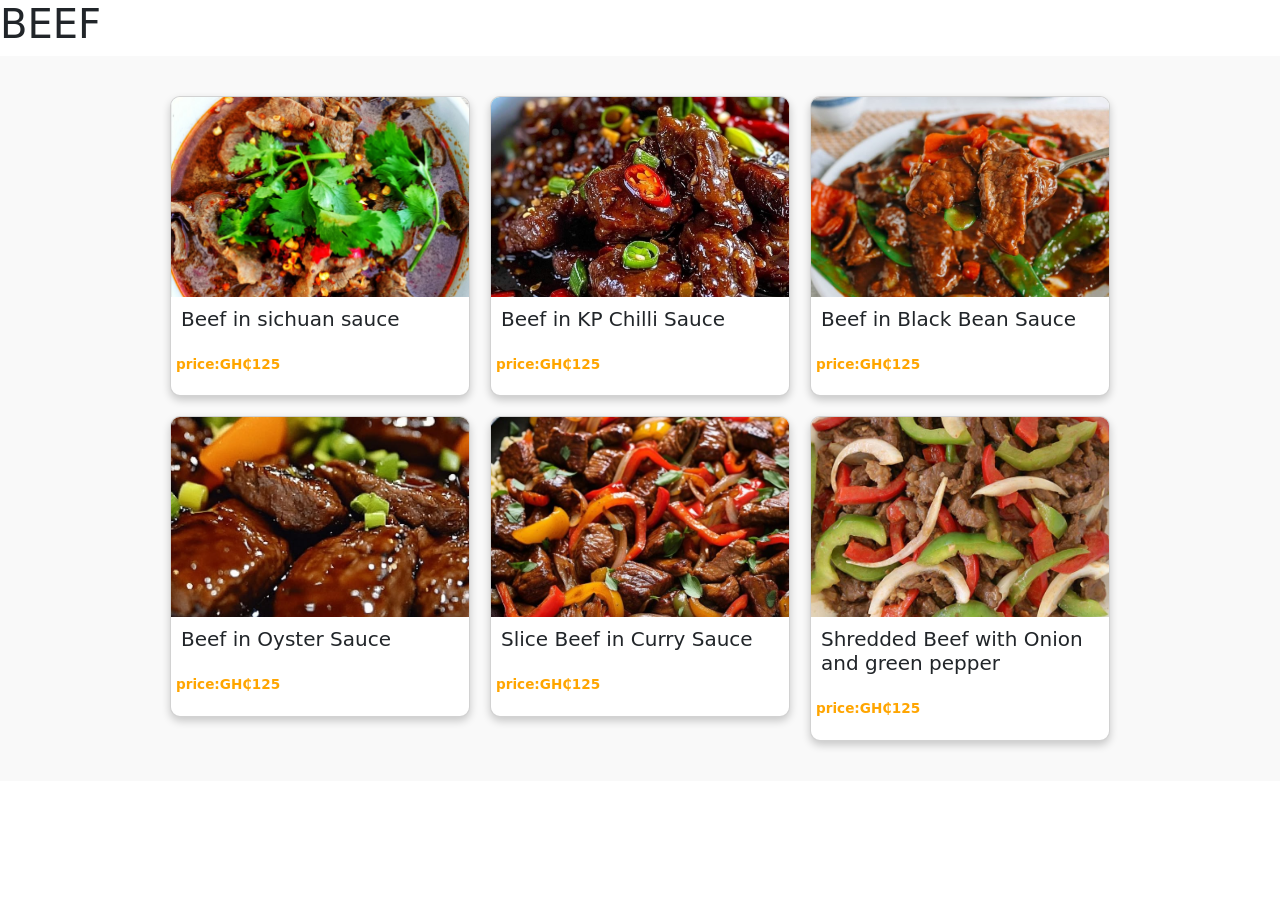
<file: BEEF.html>
<!DOCTYPE html>
<html lang="en">
<head>
    <meta charset="UTF-8">
    <meta name="viewport" content="width=device-width, initial-scale=1.0">
    <title>KUNGFU PALACE CHINESE RESTAURANT</title>
    <link rel="stylesheet" href="https://cdn.jsdelivr.net/npm/bootstrap@5.3.0/dist/css/bootstrap.min.css">
    <link rel="stylesheet" href="style.css">
</head>
<body>
<a href="BEEF.html" class="back-btn"></a>
<h1 class="section-title">BEEF</h1>
<div class="menu-grid">
    <div class="card">
        <img src="beef in sichuan sauce.jpg">
        <h3>Beef in sichuan sauce</h3>
        <p>price:GH₵125</p>
    </div>
    <div class="card">
        <img src="Beef in KP Chilli Sauce.jpg">
        <h3>Beef in KP Chilli Sauce</h3>
        <p>price:GH₵125</p>
    </div>
    <div class="card">
        <img src="Beef in Black Bean Sauce.jpg">
        <h3>Beef in Black Bean Sauce</h3>
        <p>price:GH₵125</p>
    </div>
    <div class="card">
        <img src="Beef in Oyster Sauce.jpg">
        <h3>Beef in Oyster Sauce</h3>
        <p>price:GH₵125</p>
    </div>
    <div class="card">
        <img src="Slice Beef in Curry Sauce.jpg">
        <h3>Slice Beef in Curry Sauce</h3>
        <p>price:GH₵125</p>
    </div>
    <div class="card">
        <img src="Shredded Beef with Onion and green pepper.jpg">
        <h3>Shredded Beef with Onion and green pepper</h3>
        <p>price:GH₵125</p>
    </div>
</file>
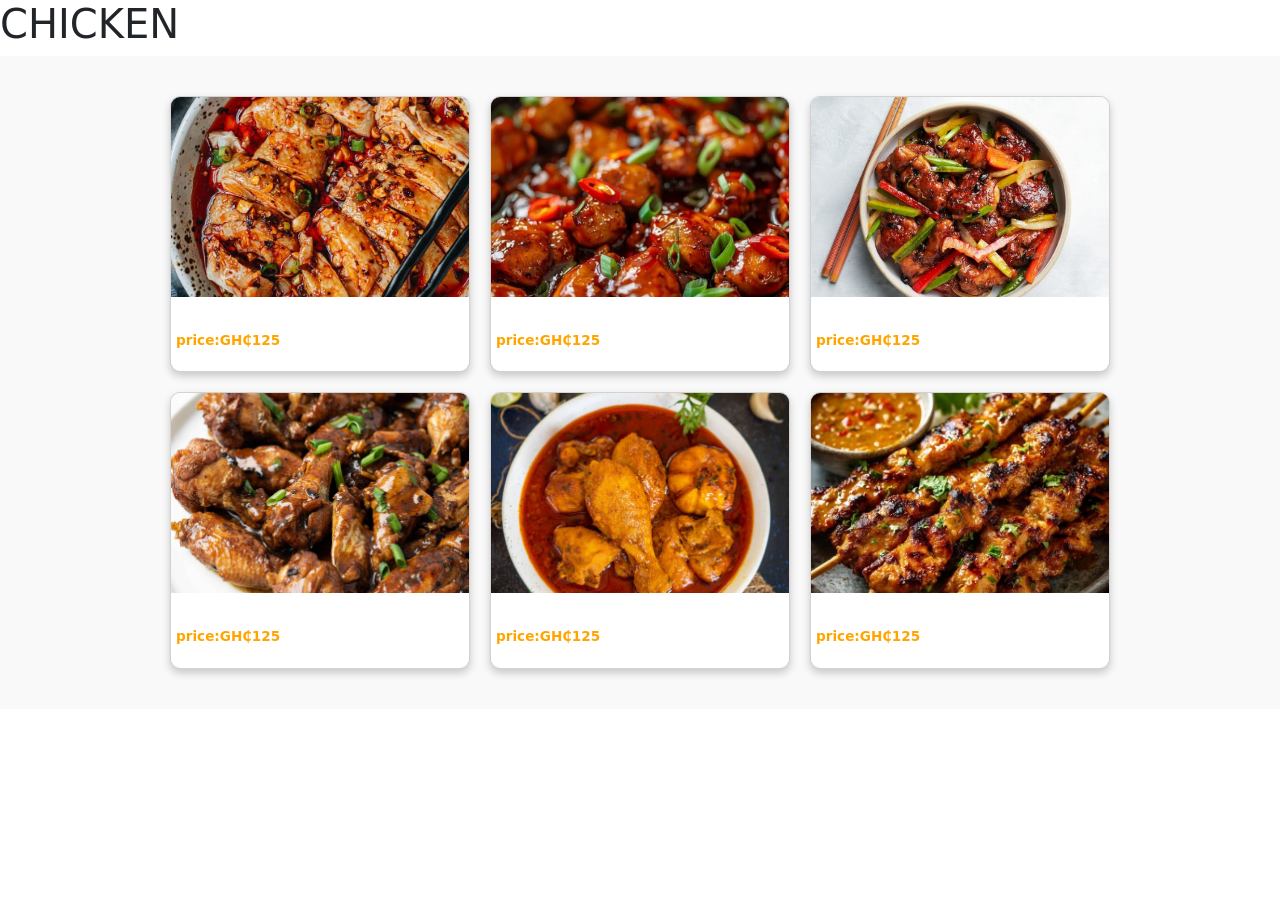
<file: CHICKEN.html>
<!DOCTYPE html>
<html lang="en">
<head>
    <meta charset="UTF-8">
    <meta name="viewport" content="width=device-width, initial-scale=1.0">
    <title>KUNGFU PALACE CHINESE RESTAURANT</title>
    <link rel="stylesheet" href="https://cdn.jsdelivr.net/npm/bootstrap@5.3.0/dist/css/bootstrap.min.css">
    <link rel="stylesheet" href="style.css">
</head>
<body>
<a href="CHICKEN.html" class="back-btn"></a>
<h1 class="section-title">CHICKEN</h1>
<div class="menu-grid">
    <div class="card">
        <img src="chicken in sichuan sauce.jpg">
        <h3></h3>
        <p>price:GH₵125</p>
    </div>
    <div class="card">
        <img src="Chicken in KP Chili Sauce.jpg">
        <h3></h3>
        <p>price:GH₵125</p>
    </div>
    <div class="card">
        <img src="Chicken in Black Bean Sauce.jpg">
        <h3></h3>
        <p>price:GH₵125</p>
    </div>
    <div class="card">
        <img src="Chicken in Oyster Sauce.jpg">
        <h3></h3>
        <p>price:GH₵125</p>
    </div>
    <div class="card">
        <img src="Chicken Curry.jpg">
        <h3></h3>
        <p>price:GH₵125</p>
    </div>
    <div class="card">
        <img src="Chicken Satay Sauce.jpg">
        <h3></h3>
        <p>price:GH₵125</p>
    </div>
</file>
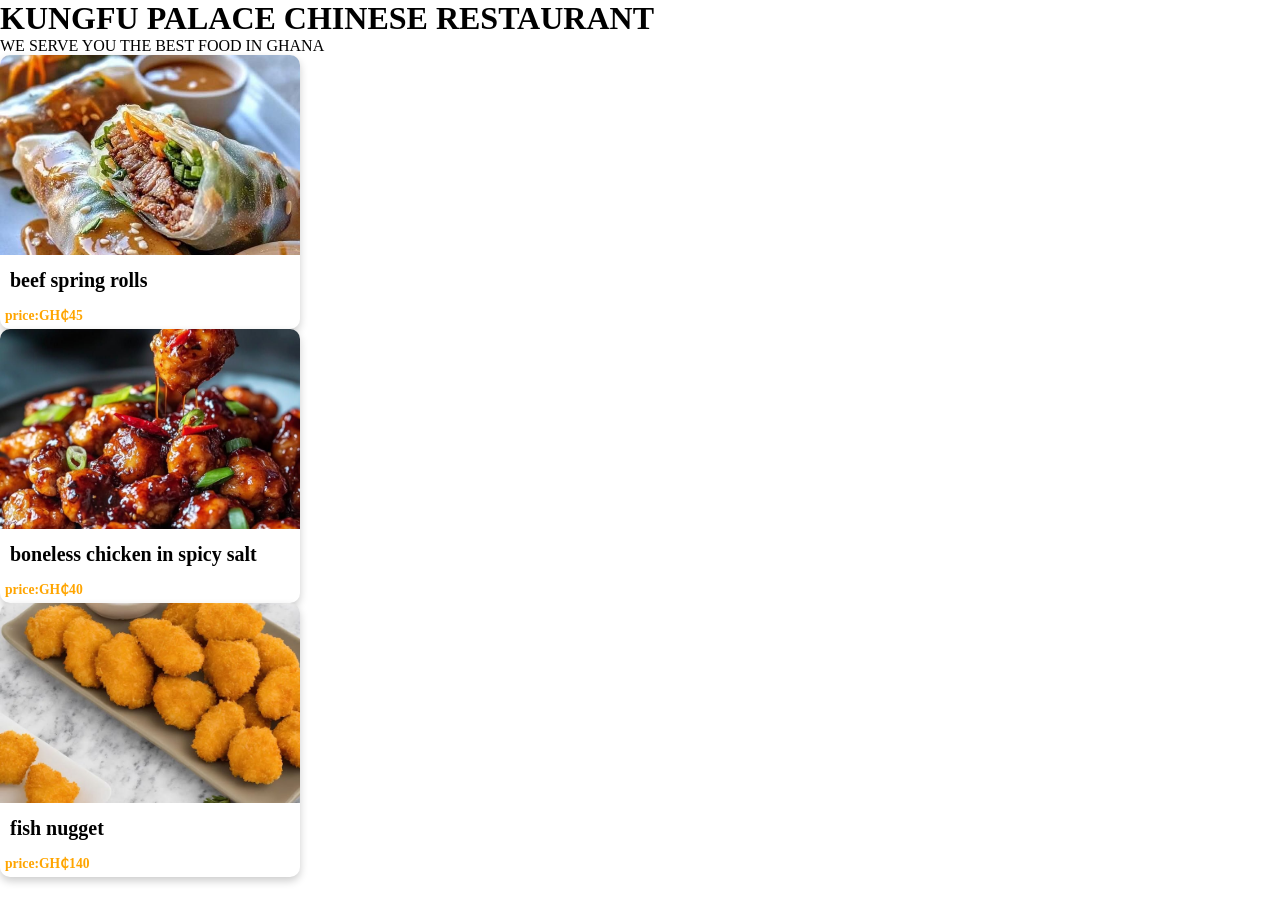
<file: menu.html>
<!DOCTYPE html>
<html lang="en">
<head>
    <meta charset="UTF-8">
    <meta name="viewport" content="width=device-width, initial-scale=1.0">
    <title>My First Web Page</title>
    <!-- Link to external CSS file -->
    <link rel="stylesheet" href="style.css">
</head>
<body>
    <h1>KUNGFU PALACE CHINESE RESTAURANT</h1>
    <p>WE SERVE YOU THE BEST FOOD IN GHANA</p>
    <div class="card">
    <img src="beef spring rolls.jpg">
    <h3>beef spring rolls</h3>
    <p>price:GH₵45</p>    
    </div>
    <div class="card">
    <img src="boneless chicken in spicy salt.jpg">
    <h3>boneless chicken in spicy salt</h3>
    <p>price:GH₵40</p>
    </div>
    <div class="card">
    <img src="fish nugget.jpg">
    <h3>fish nugget</h3>
    <p>price:GH₵140</p>
    </div>  
</body>
</html>
</file>
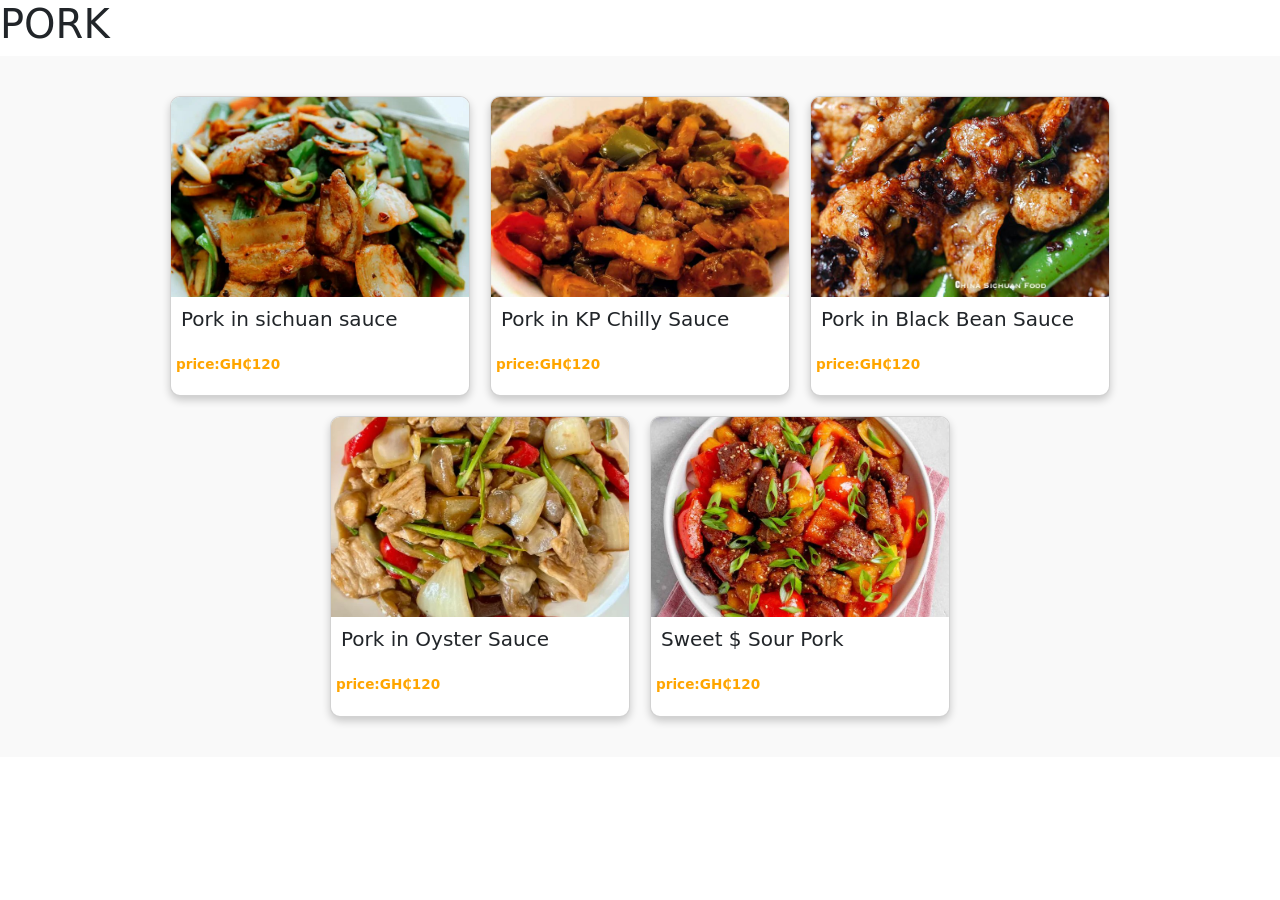
<file: PORK.html>
<!DOCTYPE html>
<html lang="en">
<head>
    <meta charset="UTF-8">
    <meta name="viewport" content="width=device-width, initial-scale=1.0">
    <title>KUNGFU PALACE CHINESE RESTAURANT</title>
    <link rel="stylesheet" href="https://cdn.jsdelivr.net/npm/bootstrap@5.3.0/dist/css/bootstrap.min.css">
    <link rel="stylesheet" href="style.css">
</head>
<body>
<a href="PORK.html" class="back-btn"></a>
<h1 class="section-title">PORK</h1>
<div class="menu-grid">
    <div class="card">
        <img src="pork in sichuan sauce.jpg">
        <h3>Pork in sichuan sauce</h3>
        <p>price:GH₵120</p>
    </div>
    <div class="card">
        <img src="Pork in KP Chilly Sauce.jpg">
        <h3>Pork in KP Chilly Sauce</h3>
        <p>price:GH₵120</p>
    </div>
    <div class="card">
        <img src="Pork in Black Bean Sauce.jpg">
        <h3>Pork in Black Bean Sauce</h3>
        <p>price:GH₵120</p>
    </div>
    <div class="card">
        <img src="Pork in Oyster Sauce.jpg">
        <h3>Pork in Oyster Sauce</h3>
        <p>price:GH₵120</p>
    </div>
    <div class="card">
        <img src="Sweet $ Sour Pork.jpg">
        <h3>Sweet $ Sour Pork</h3>
        <p>price:GH₵120</p>
    </div>
</file>
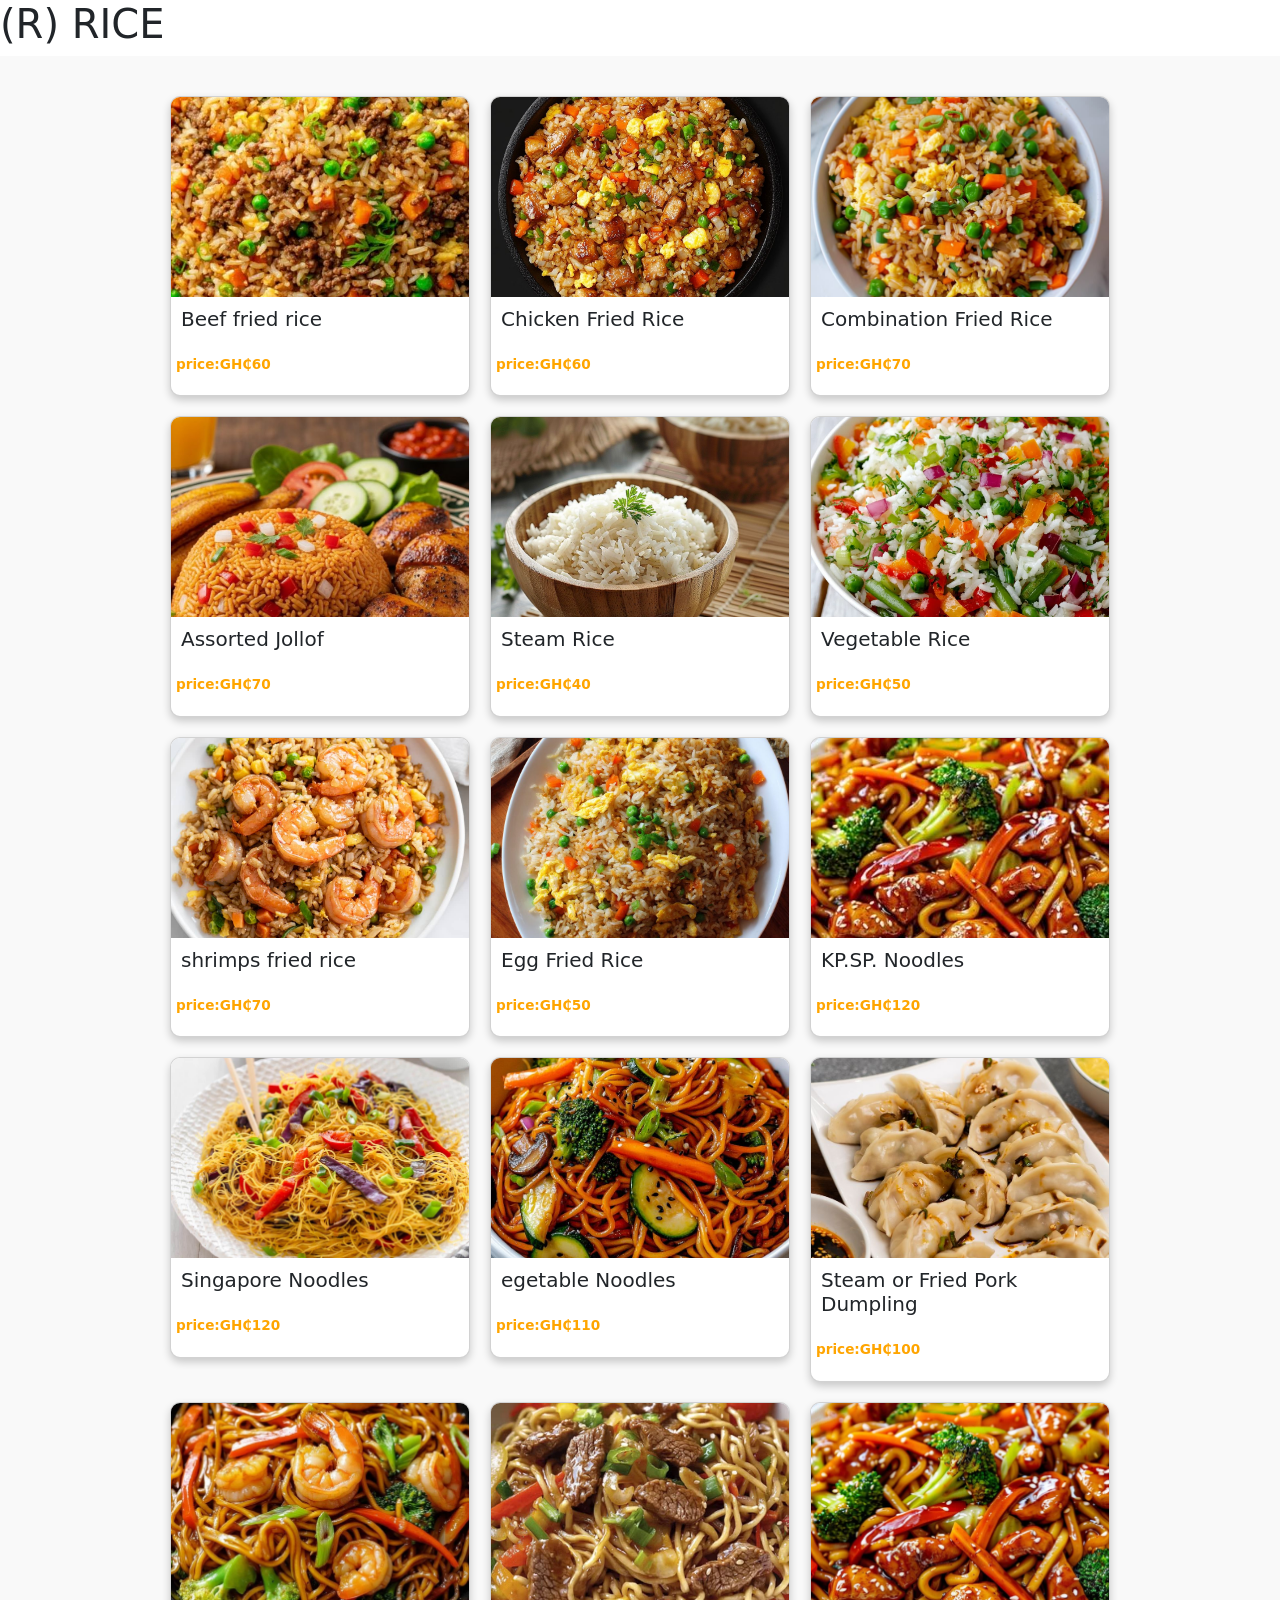
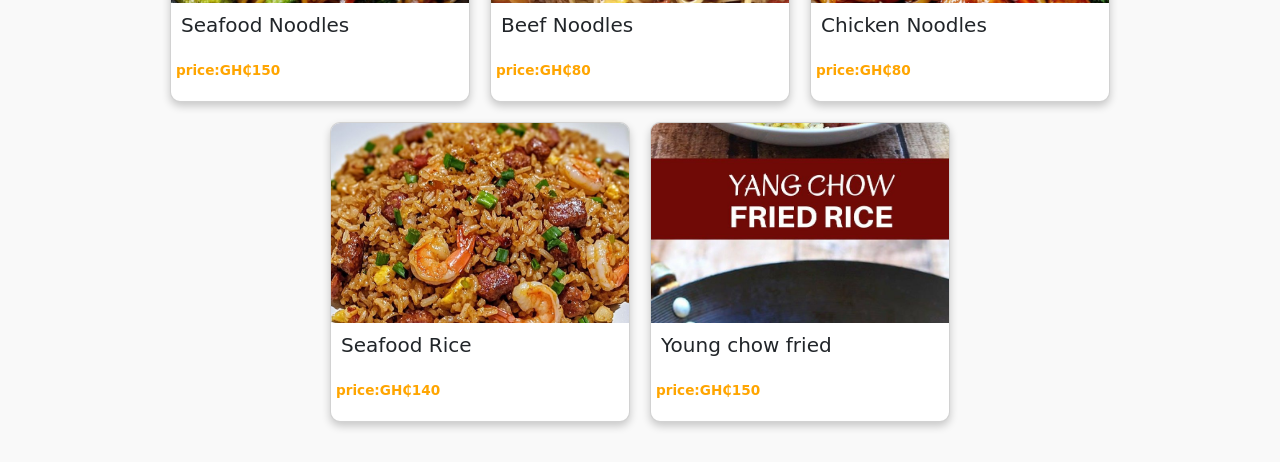
<file: RICE.html>
<!DOCTYPE html>
<html lang="en">
<head>
    <meta charset="UTF-8">
    <meta name="viewport" content="width=device-width, initial-scale=1.0">
    <title>KUNGFU PALACE CHINESE RESTAURANT</title>
    <link rel="stylesheet" href="https://cdn.jsdelivr.net/npm/bootstrap@5.3.0/dist/css/bootstrap.min.css">
    <link rel="stylesheet" href="style.css">
</head>
<body>
<a href="index.html" class="back-btn"></a>
<h1 class="section-title">(R) RICE</h1>
<div class="menu-grid">
    <div class="card">
        <img src="beef fried rice.jpg">
        <h3>Beef fried rice</h3>
        <p>price:GH₵60</p>
    </div>
    <div class="card">
        <img src="Chicken Fried Rice.jpg">
        <h3>Chicken Fried Rice</h3>
        <p>price:GH₵60</p>
    </div>
    <div class="card">
        <img src="Combination Fried Rice.jpg">
        <h3>Combination Fried Rice</h3>
        <p>price:GH₵70</p>
    </div>
    <div class="card">
        <img src="Assorted Jollof.jpg">
        <h3>Assorted Jollof</h3>
        <p>price:GH₵70</p>
    </div>
    <div class="card">
        <img src="Steam Rice.jpg">
        <h3>Steam Rice</h3>
        <p>price:GH₵40</p>
    </div>
    <div class="card">
        <img src="Vegetable Rice.jpg">
        <h3>Vegetable Rice</h3>
        <p>price:GH₵50</p>
    </div>
    <div class="card">
        <img src="shrimps fried rice.jpg">
        <h3>shrimps fried rice</h3>
        <p>price:GH₵70</p>
    </div>
    <div class="card">
        <img src="Egg Fried Rice.jpg">
        <h3>Egg Fried Rice</h3>
        <p>price:GH₵50</p>
    </div>
    <div class="card">
        <img src="KP.SP. Noodles.jpg">
        <h3>KP.SP. Noodles</h3>
        <p>price:GH₵120</p>
    </div>
    <div class="card">
        <img src="Singapore Noodles.jpg">
        <h3>Singapore Noodles</h3>
        <p>price:GH₵120</p>
    </div>
    <div class="card">
        <img src="Vegetable Noodles.jpg">
        <h3>egetable Noodles</h3>
        <p>price:GH₵110</p>
    </div>
    <div class="card">
        <img src="Steam or Fried Pork Dumpling.jpg">
        <h3>Steam or Fried Pork Dumpling</h3>
        <p>price:GH₵100</p>
    </div>
    <div class="card">
        <img src="Seafood Noodles.jpg">
        <h3>Seafood Noodles</h3>
        <p>price:GH₵150</p>
    </div>
    <div class="card">
        <img src="Beef Noodles.jpg">
        <h3>Beef Noodles</h3>
        <p>price:GH₵80</p>
    </div>
    <div class="card">
        <img src="Chicken Noodles.jpg">
        <h3>Chicken Noodles</h3>
        <p>price:GH₵80</p>
    </div>
    <div class="card">
        <img src="Seafood Rice.jpg">
        <h3>Seafood Rice</h3>
        <p>price:GH₵140</p>
    </div>
    <div class="card">
        <img src="Young chow fried.jpg">
        <h3>Young chow fried</h3>
        <p>price:GH₵150</p>
    </div>
</file>
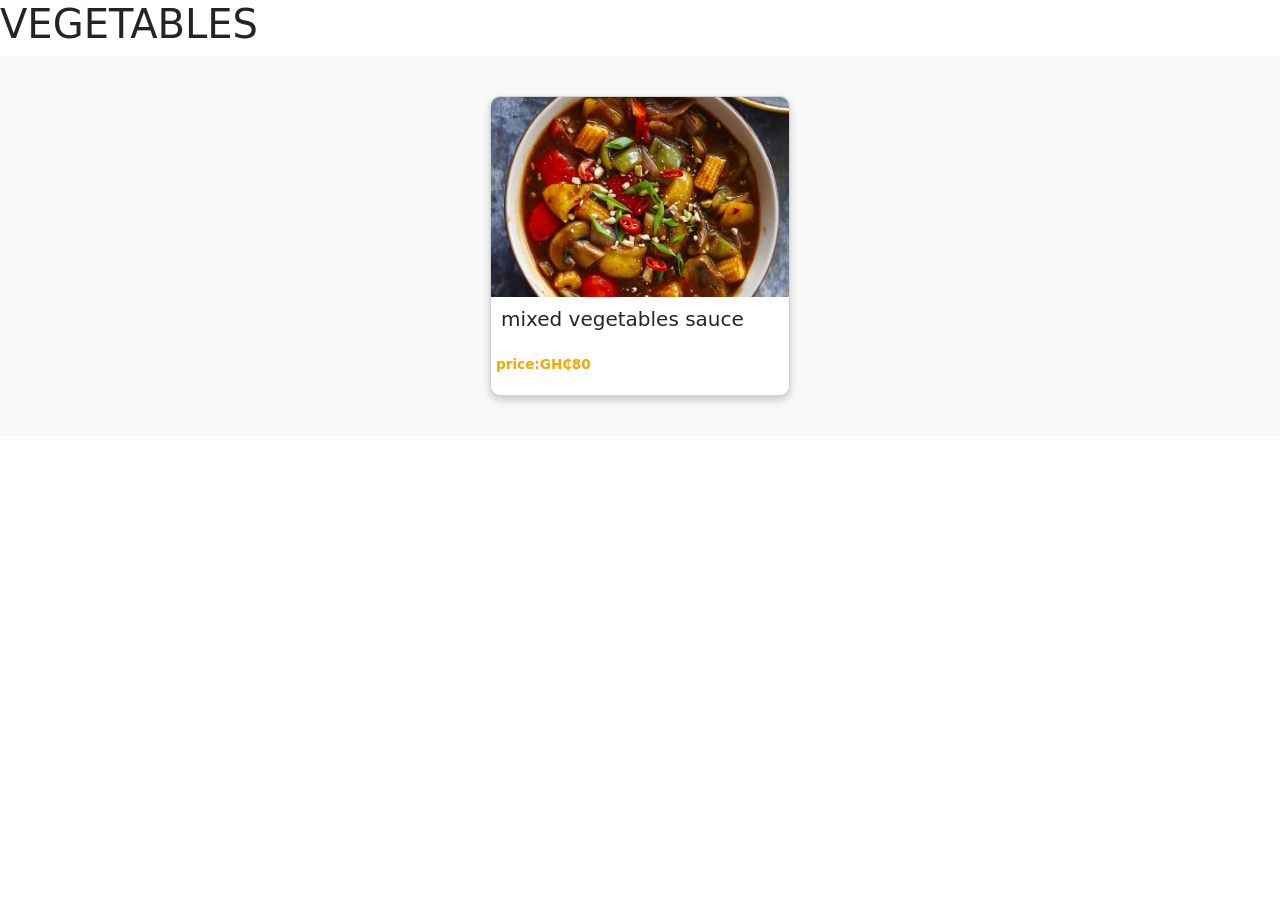
<file: VEGETABLES.html>
<!DOCTYPE html>
<html lang="en">
<head>
    <meta charset="UTF-8">
    <meta name="viewport" content="width=device-width, initial-scale=1.0">
    <title>KUNGFU PALACE CHINESE RESTAURANT</title>
    <link rel="stylesheet" href="https://cdn.jsdelivr.net/npm/bootstrap@5.3.0/dist/css/bootstrap.min.css">
    <link rel="stylesheet" href="style.css">
</head>
<body>
<a href="VEGETABLES.html" class="back-btn"></a>
<h1 class="section-title">VEGETABLES</h1>
<div class="menu-grid">
    <div class="card">
        <img src="mixed vegetables sauce.jpg">
        <h3>mixed vegetables sauce</h3>
        <p>price:GH₵80</p>
    </div>
</file>
<file: style.css>
body {
    margin: 0;
    padding: 0;
}

.hero {
    background-image: url('bag.png');
    background-size: cover;
    background-position: center;
    height: 90vh;
    display: flex;
    align-items: center;
    padding: 50px;
    position: relative;
    width: 100%;
}

.hero::before {
    content: '';
    position: absolute;
    top: 0;
    left: 0;
    width: 100%;
    height: 100%;
    background-color: rgba(0, 0, 0, 0.8);
}

.hero-text h1 {
    position: relative;
    z-index: 2;
    color: white;
    font-size: 60px;
    font-weight: bold;
    text-shadow: 2px 2px 10px rgba(0, 0, 0, 0.9);
    z-index: 1;
}

.hero-text p {
    position: relative;
    z-index: 2;
    color: white;
    font-size: 40px;
    text-shadow: 2px 2px 8px rgba(0, 0, 0, 0.9);
}
.hero-image img {
    width: 500px;
    height: 500px;
    object-fit: cover;
    border-radius: 50%;
    animation: rotate 10s linear infinite;
    overflow: hidden;
}
.hero-image {
    position: relative;
    z-index: 2;
    width: 500px;
    height: 500px;
    border-radius: 50%;
    overflow: hidden;
    animation: rotate 20s linear infinite;
}

@keyframes rotate {
    from {
        transform: rotate(0deg);
    }
    to {
        transform: rotate(360deg);
    }
}

.hero {
    position: relative;
    display: flex;
    justify-content: space-between;
    align-items: center;
.section-title {
    position: absolute;
    bottom: 20px;
    right: 30px;
    font-size: 3rem;
    font-weight: 900;
    color: #fff;
    text-transform: uppercase;
    letter-spacing: 4px;
    text-shadow: 2px 2px 8px rgba(0, 0, 0, 0.7);
    z-index: 10;
}
}
.menu-section {
    padding: 50px;
    text-align: center;
    background-color: #fff;
}

.menu-section h2 {
    font-size: 80px;
    margin-bottom: 30px;
}

.menu-grid {
    display: flex;
    flex-direction: row;
    justify-content: center;
    align-items: flex-start;
    gap: 20px;
    flex-wrap: wrap;
}

.card {
    width: 300px;
    border-radius: 10px;
    overflow: hidden;
    box-shadow: 0 4px 8px rgba(0,0,0,0.2);
}

.card img {
    width: 100%;
    height: 200px;
    object-fit: cover;
}

.card h3 {
    padding: 10px;
    font-size: 20px;
}

.card p {
    padding: 5px;
    color: orange;
    font-weight: bold;
}
.navbar-brand {
    font-size: 40px;
    font-weight: bold;
    color: orange !important;
}
.card a {
  text-decoration: none;
  color: inherit;
}

.card p {
  color: orange;
  font-size: 1,00rem;
}
.card a {
  text-decoration: none;
  color: inherit;
  display: block;
}

.card:hover {
  transform: scale(1.03);
  cursor: pointer;
  transition: 0.2s;
}

.card p {
  color: orange;
  font-size: 0.85rem;
}
.navbar {
    background-color: #0f0f0f;
}
.navbar a {
    color: #fff;
    text-decoration: none;
    margin: 0 15px;
}
.btn btn-warning {
    font-size: 100;
}
.hero {
  background-color: #0f0f0f;
  display: flex;
  flex-direction: row;
  justify-content: space-between;
  align-items: center;
  padding: 80px 60px;
  min-height: 500px;
  overflow: hidden;
}

.hero-text {
  flex: 1;
  z-index: 2;
}

.hero-text h1 {
  font-size: 3.5rem;
  font-weight: 900;
  color: white;
  line-height: 1.2;
}

.hero-text p {
  font-size: 2.2rem;
  color: #cccccc;
  margin: 20px 0;
}


.hero-text button {
  background-color: #FFA500;
  color: black;
  border: none;
  padding: 15px 35px;
  font-size: 1.2rem;
  font-weight: bold;
  border-radius: 5px;
  cursor: pointer;
}


.hero-image img {
  width: 700px;
  height: 700px;
  border-radius: 55%;
  object-fit: cover;
  object-position: center;
}
.hero-image {
  flex: 1;
  display: flex;
  justify-content: flex-end;
  align-items: center;
  max-width: 500px;
}
.navbar {
  position: fixed;
  top: 0;
  left: 0;
  width: 100%;
  z-index: 1000;
  background-color: #0f0f0f;
}
/* Horizontal scrollable container */
.categories-scroll {
  display: flex;
  flex-direction: row;
  overflow-x: auto;
  gap: 20px;
  padding: 30px 20px;
  scroll-behavior: smooth;
}

/* Hide the scrollbar but keep scrolling */
.categories-scroll::-webkit-scrollbar {
  height: 5px;
}

.categories-scroll::-webkit-scrollbar-thumb {
  background-color: #FFA500;
  border-radius: 10px;
}

/* Each card */
.cat-card {
  min-width: 220px;
  border-radius: 12px;
  overflow: hidden;
  background: white;
  box-shadow: 0 4px 10px rgba(0,0,0,0.1);
  transition: transform 0.3s, box-shadow 0.3s;
  flex-shrink: 0;
}

/* Hover highlight effect */
.cat-card:hover {
  transform: scale(1.05);
  box-shadow: 0 8px 20px rgba(255,165,0,0.4);
  cursor: pointer;
}

.cat-card img {
  width: 100%;
  height: 160px;
  object-fit: cover;
}

.cat-card h3 {
  padding: 10px;
  font-size: 1rem;
  font-weight: 700;
}

.cat-card p {
  color: #FFA500;
  padding: 0 10px 10px;
  font-size: 0.85rem;
}

.cat-card a {
  text-decoration: none;
  color: inherit;
}.categories-scroll {
  display: flex;
  flex-direction: row;
  overflow-x: auto;
  gap: 20px;
  padding: 30px 20px;
  scroll-behavior: smooth;
}

.cat-card {
  min-width: calc(75% - 20px);
  flex-shrink: 0;
  border-radius: 12px;
  overflow: hidden;
  background: white;
  box-shadow: 0 4px 10px rgba(0,0,0,0.1);
  transition: transform 0.3s, box-shadow 0.3s;
}

.cat-card:hover {
  transform: scale(1.05);
  box-shadow: 0 8px 20px rgba(255,165,0,0.4);
  cursor: pointer;
}

.cat-card img {
  width: 100%;
  height: 200px;
  object-fit: cover;
}

.cat-card h3 {
  padding: 10px;
  font-size: 1rem;
  font-weight: 700;
}

.cat-card p {
  color: #FFA500;
  padding: 0 10px 10px;
  font-size: 0.85rem;
}.carousel-container {
  overflow: hidden;
  padding: 40px 20px;
  background: white;
}

.carousel-track {
  display: flex;
  gap: 20px;
  overflow-x: auto;
  scroll-snap-type: x mandatory;
  scrollbar-width: none;
  padding: 20px 10px;
}

.carousel-track::-webkit-scrollbar {
  display: none;
}

.cat-card {
  scroll-snap-align: center;
  min-width: 220px;
  flex-shrink: 0;
  border-radius: 12px;
  overflow: hidden;
  background: white;
  box-shadow: 0 4px 10px rgba(0,0,0,0.1);
  transition: transform 0.4s ease, box-shadow 0.4s ease;
  transform: scale(0.9);
  opacity: 0.6;
}

/* Center card pops bigger */
.cat-card:hover {
  transform: scale(1.08);
  opacity: 1;
  box-shadow: 0 10px 25px rgba(255,165,0,0.5);
  cursor: pointer;
}

.cat-card img {
  width: 100%;
  height: 200px;
  object-fit: cover;
}

.cat-card h3 {
  padding: 10px;
  font-weight: 700;
  text-align: center;
}

.cat-card p {
  color: #FFA500;
  text-align: center;
  padding-bottom: 10px;
  font-size: 0.85rem;
}

.cat-card a {
  text-decoration: none;
  color: inherit;
}
.carousel-wrapper {
  position: relative;
  display: flex;
  align-items: center;
  padding: 40px 20px;
  background: #f9f9f9;
  overflow: hidden;
}

.carousel-track {
  display: flex;
  gap: 20px;
  overflow-x: auto;
  -webkit-overflow-scrolling: touch;
  scroll-behavior: smooth;
  width: 100%;
}

.cat-card {
  min-width: calc(33.33% - 20px);
  flex-shrink: 0;
  border-radius: 12px;
  overflow: hidden;
  background: white;
  box-shadow: 0 4px 15px rgba(0,0,0,0.1);
  transition: all 0.4s ease;
  transform: scale(0.93);
  opacity: 0.7;
}

/* Active center card - orange highlight */
.cat-card.active {
  background: #FFA500;
  transform: scale(1.05);
  opacity: 1;
  box-shadow: 0 10px 30px rgba(255,165,0,0.5);
}

.cat-card.active h3 {
  color: white;
}

.cat-card.active p {
  color: white;
}

.cat-card img {
  width: 100%;
  height: 200px;
  object-fit: cover;
}

.cat-card h3 {
  padding: 12px 10px 5px;
  font-weight: 700;
  text-align: center;
  font-size: 1rem;
}

.cat-card p {
  color: #FFA500;
  text-align: center;
  padding-bottom: 15px;
  font-size: 0.85rem;
}

.cat-card a {
  text-decoration: none;
  color: inherit;
  display: block;
}

/* Arrow buttons */
.carousel-btn {
  position: absolute;
  top: 50%;
  transform: translateY(-50%);
  background: #FFA500;
  color: white;
  border: none;
  width: 40px;
  height: 40px;
  border-radius: 50%;
  font-size: 1.5rem;
  cursor: pointer;
  z-index: 10;
}

.carousel-btn.left {
  left: 5px;
}

.carousel-btn.right {
  right: 5px;
}

.menu-col-left,
.menu-col-right {
    display: flex;
    flex-direction: column;
    gap: 20px;
    flex: 1;
    max-width: 400px;
}
.menu-grid {
    display: flex;
    flex-direction: row;
    align-items: flex-start;
    gap: 20px;
    padding: 40px 20px;
    background: #f9f9f9;
    justify-content: center;
}

.menu-title {
    text-align: center;
    padding: 20px;
    background: #f9f9f9;
}
.menu-list-grid {
  display: flex;
  gap: 15px;
  padding: 30px 15px;
  background: #f9f9f9;
  justify-content: center;
}

.menu-list-col {
  display: flex;
  flex-direction: column;
  gap: 15px;
  flex: 1;
  max-width: 50%;
}

.menu-list-item {
  display: flex;
  flex-direction: column;
  align-items: center;
  text-align: center;
  background: rgb(212, 209, 209);
  border-radius: 8px;
  text-decoration: none;
  color: inherit;
  border-bottom: 1px solid #eee;
  transition: transform 0.2s, box-shadow 0.2s;
  overflow: hidden;
}

.menu-list-item img {
  width: 100%;
  height: 120px;
  object-fit: cover;
}

.menu-list-item div {
  padding: 8px;
}

.menu-list-item h3 {
  font-size: 0.85rem;
  margin: 0;
}

.menu-list-item p {
  font-size: 0.75rem;
  margin: 0;
}
.menu-list-item:hover {
    transform: translateY(-3px);
    box-shadow: 0 5px 15px rgba(0,0,0,0.1);
}

.menu-list-item img {
    width: 120px;
    height: 120px;
    object-fit: cover;
    border-radius: 8px;
}

.menu-item-info h3 {
    margin: 0;
    font-size: 1.50rem;
    color: #333;
}

.menu-item-info p {
    margin: 4px 0 0;
    font-size: 1.50rem;
    color: #FFA500;
}
.services-section {
    padding: 60px 40px;
    background: #fff;
}

.services-grid {
    display: flex;
    gap: 20px;
    justify-content: center;
    flex-wrap: wrap;
}

.service-card {
    background: #fff9f0;
    border-radius: 10px;
    padding: 40px 25px;
    text-align: left;
    width: 220px;
    transition: transform 0.2s, box-shadow 0.2s;
    border: 1px solid #f0e0c0;
}

.service-card.active {
    background: #FFA500;
    color: white;
}

.service-card.active h3,
.service-card.active p {
    color: white;
}

.service-card:hover {
    transform: translateY(-5px);
    box-shadow: 0 8px 20px rgba(0,0,0,0.1);
}

.service-icon {
    font-size: 2.5rem;
    margin-bottom: 15px;
}

.service-card h3 {
    font-size: 1.1rem;
    color: #333;
    margin-bottom: 10px;
}

.service-card p {
    font-size: 0.85rem;
    color: #666;
    line-height: 1.6;
}

.about-section {
    padding: 60px 40px;
    background: #FFA500;
    text-align: center;
    color: white;
}

.about-section p {
    max-width: 800px;
    margin: 0 auto;
    font-size: 1.1rem;
    line-height: 1.8;
}

.contact-section {
    padding: 60px 40px;
    background: #1a1a1a;
    color: white;
}

.contact-grid {
    display: flex;
    gap: 40px;
    justify-content: center;
    flex-wrap: wrap;
}

.contact-item {
    display: flex;
    align-items: flex-start;
    gap: 15px;
}

.contact-item span {
    font-size: 2rem;
}

.contact-item h3 {
    color: #FFA500;
    margin: 0 0 5px;
}

.contact-item p {
    margin: 0;
    line-height: 1.8;
    color: #ccc;
}

.hero-text {
    position: relative;
    z-index: 1;
    max-width: 50%;
}

.hero-image {
    position: relative;
    z-index: 1;
}
* {
  box-sizing: border-box;
  margin: 0;
  padding: 0;
}

body {
  overflow-x: hidden;
}

img {
  max-width: 100%;
  height: auto;
}

@media (max-width: 768px) {

  .menu-list-grid {
    grid-template-columns: 1fr !important;
  }

  .menu-list-col {
    width: 100% !important;
  }

  .menu-list-item {
    display: flex;
    align-items: center;
    gap: 12px;
    padding: 10px;
    width: 100% !important;
  }

  .menu-list-item img {
    width: 60px !important;
    height: 60px !important;
    object-fit: cover;
    border-radius: 8px;
    flex-shrink: 0;
  }

  .menu-list-item h3 {
    font-size: 0.95rem;
    white-space: normal;
  }

  .menu-list-item p {
    font-size: 0.8rem;
  }
}
@media (max-width: 768px) {

  /* Fix navbar */
  .navbar-brand {
    font-size: 0.7rem !important;
  }

  /* Fix hero section */
  .hero {
    flex-direction: column !important;
    padding: 20px 15px !important;
  }

  .hero-text {
    width: 100% !important;
  }

  .hero-text h1 {
    font-size: 1.4rem !important;
    line-height: 1.3 !important;
  }

  .hero-text p {
    font-size: 0.9rem !important;
  }

  .hero-text .btn {
    font-size: 0.85rem !important;
    padding: 8px 16px !important;
  }

  /* Hide hero image on mobile */
  .hero-image {
    display: none !important;
  }
}
@media (max-width: 768px) {

  .hero {
    height: auto !important;
    min-height: 60vh !important;
    padding: 30px 15px !important;
  }

  .hero-text h1 {
    font-size: 1.6rem !important;
    z-index: 10 !important;
  }

  .hero-text p {
    font-size: 1rem !important;
    z-index: 10 !important;
  }

  .hero-text {
    z-index: 10 !important;
    position: relative !important;
  }

  .hero::before {
    background-color: rgba(0, 0, 0, 0.5) !important;
  }

  .hero-image {
    display: none !important;
  }

  .navbar-brand {
    font-size: 0.65rem !important;
  }
}
@media (max-width: 768px) {

  /* Collapse navbar on mobile */
  .navbar-nav {
    background: #1a1a1a;
    padding: 10px;
  }

  /* Fix hero text position */
  .hero {
    height: auto !important;
    min-height: 60vh !important;
    padding: 80px 15px 30px 15px !important;
    justify-content: flex-start !important;
    align-items: flex-start !important;
  }

  .hero-text {
    position: relative !important;
    z-index: 10 !important;
    margin-top: 20px !important;
  }

  .hero-text h1 {
    font-size: 1.6rem !important;
    z-index: 10 !important;
    position: relative !important;
  }

  .hero-text p {
    font-size: 1rem !important;
    z-index: 10 !important;
    position: relative !important;
  }

  .hero-image {
    display: none !important;
  }

  .hero::before {
    background-color: rgba(0,0,0,0.5) !important;
    z-index: 1 !important;
  }
}
</file>
